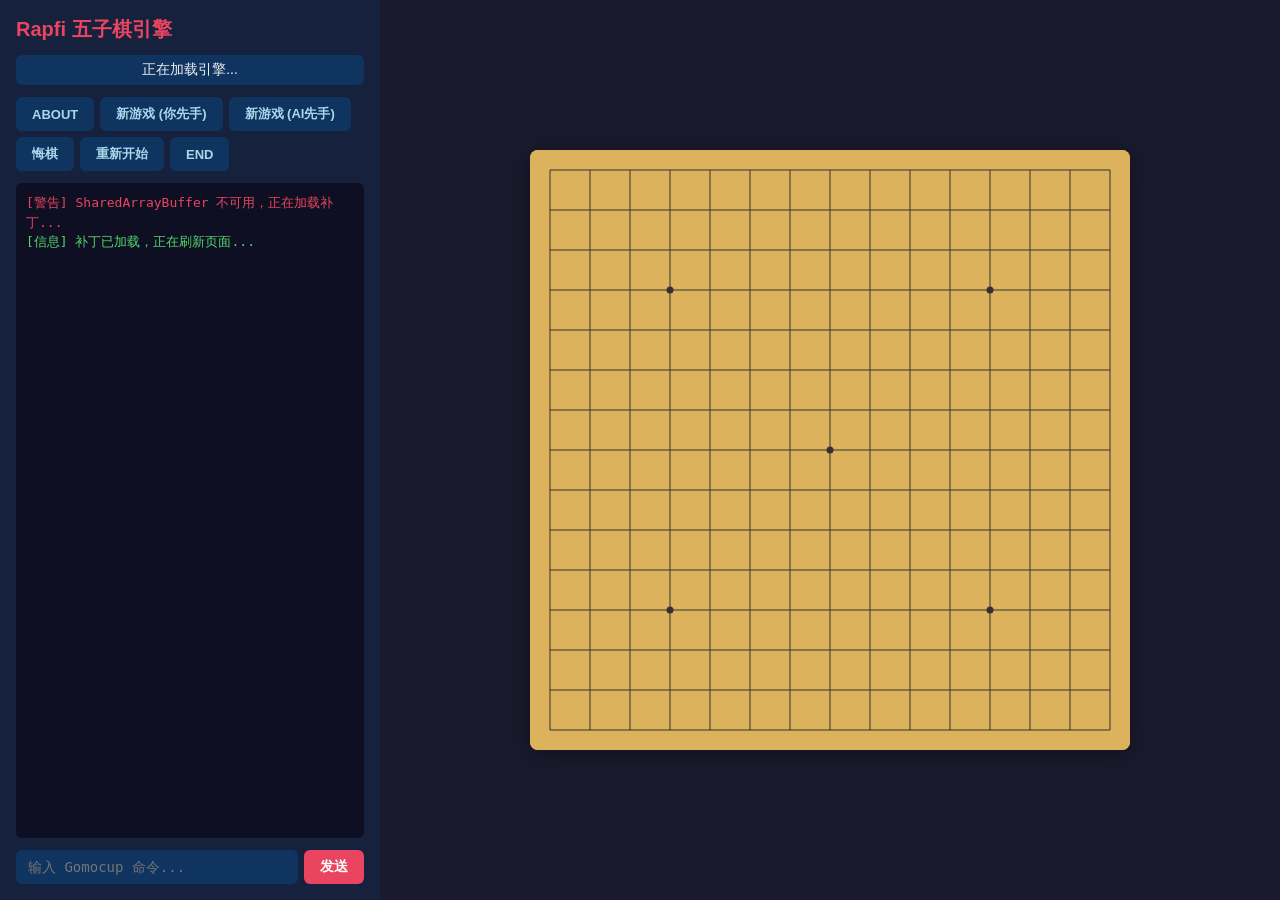
<file: wuziqi/ai/demo.html>
<!DOCTYPE html>
<html lang="zh-CN">
<head>
<meta charset="UTF-8">
<meta name="viewport" content="width=device-width, initial-scale=1.0">
<title>Rapfi 五子棋引擎</title>
<style>
  * { margin: 0; padding: 0; box-sizing: border-box; }
  body { font-family: 'Segoe UI', sans-serif; background: #1a1a2e; color: #eee; display: flex; height: 100vh; }
  #sidebar { width: 380px; display: flex; flex-direction: column; background: #16213e; padding: 16px; gap: 12px; }
  #sidebar h2 { color: #e94560; font-size: 20px; }
  #log-container { flex: 1; overflow-y: auto; background: #0f0f23; border-radius: 6px; padding: 10px; font-family: 'Consolas', monospace; font-size: 13px; line-height: 1.5; }
  #log-container .stdout { color: #a8d8ea; }
  #log-container .stderr { color: #e94560; }
  #log-container .cmd { color: #53d769; }
  #cmd-input-wrap { display: flex; gap: 6px; }
  #cmd-input { flex: 1; padding: 8px 12px; border: none; border-radius: 6px; background: #0f3460; color: #eee; font-family: 'Consolas', monospace; font-size: 14px; outline: none; }
  #cmd-input:focus { box-shadow: 0 0 0 2px #e94560; }
  button { padding: 8px 16px; border: none; border-radius: 6px; cursor: pointer; font-size: 14px; font-weight: 600; transition: .15s; }
  button:hover { filter: brightness(1.15); }
  .btn-send { background: #e94560; color: #fff; }
  .btn-action { background: #0f3460; color: #a8d8ea; font-size: 13px; }
  .btn-action:hover { background: #1a4a8a; }
  #actions { display: flex; flex-wrap: wrap; gap: 6px; }
  #board-area { flex: 1; display: flex; align-items: center; justify-content: center; }
  canvas { background: #dcb35c; border-radius: 8px; box-shadow: 0 4px 24px rgba(0,0,0,.4); }
  #status { font-size: 14px; padding: 6px 10px; border-radius: 6px; background: #0f3460; text-align: center; }
</style>
</head>
<body>

<div id="sidebar">
  <h2>Rapfi 五子棋引擎</h2>
  <div id="status">正在加载引擎...</div>
  <div id="actions">
    <button class="btn-action" onclick="quickCmd('ABOUT')">ABOUT</button>
    <button class="btn-action" onclick="startGame(false)">新游戏 (你先手)</button>
    <button class="btn-action" onclick="startGame(true)">新游戏 (AI先手)</button>
    <button class="btn-action" onclick="doTakeback()">悔棋</button>
    <button class="btn-action" onclick="quickCmd('RESTART')">重新开始</button>
    <button class="btn-action" onclick="quickCmd('END')">END</button>
  </div>
  <div id="log-container"></div>
  <div id="cmd-input-wrap">
    <input id="cmd-input" placeholder="输入 Gomocup 命令..." />
    <button class="btn-send" onclick="sendInput()">发送</button>
  </div>
</div>

<div id="board-area">
  <canvas id="board" width="640" height="640"></canvas>
</div>

<script>
// ============ State ============
const BOARD_SIZE = 15;
const CELL = 40;
const MARGIN = 20;
let stones = [];       // [{x, y, color: 'black'|'white'}, ...]
let currentTurn = 'black';
let engineReady = false;
let engineThinking = false;
let boardStarted = false;

// ============ Canvas Drawing ============
const canvas = document.getElementById('board');
const ctx = canvas.getContext('2d');
canvas.width = canvas.height = MARGIN * 2 + CELL * (BOARD_SIZE - 1);

function drawBoard() {
  const W = canvas.width;
  ctx.fillStyle = '#dcb35c';
  ctx.fillRect(0, 0, W, W);

  ctx.strokeStyle = '#333';
  ctx.lineWidth = 1;
  for (let i = 0; i < BOARD_SIZE; i++) {
    const p = MARGIN + i * CELL;
    ctx.beginPath(); ctx.moveTo(MARGIN, p); ctx.lineTo(W - MARGIN, p); ctx.stroke();
    ctx.beginPath(); ctx.moveTo(p, MARGIN); ctx.lineTo(p, W - MARGIN); ctx.stroke();
  }

  // Star points
  const stars = BOARD_SIZE === 15 ? [[3,3],[3,11],[7,7],[11,3],[11,11]] :
                BOARD_SIZE === 19 ? [[3,3],[3,9],[3,15],[9,3],[9,9],[9,15],[15,3],[15,9],[15,15]] : [[Math.floor(BOARD_SIZE/2), Math.floor(BOARD_SIZE/2)]];
  ctx.fillStyle = '#333';
  for (const [r, c] of stars) {
    ctx.beginPath();
    ctx.arc(MARGIN + c * CELL, MARGIN + r * CELL, 3.5, 0, Math.PI * 2);
    ctx.fill();
  }

  // Stones
  stones.forEach((s, idx) => {
    const cx = MARGIN + s.x * CELL;
    const cy = MARGIN + s.y * CELL;
    ctx.beginPath();
    ctx.arc(cx, cy, CELL * 0.43, 0, Math.PI * 2);
    const grad = ctx.createRadialGradient(cx - 4, cy - 4, 2, cx, cy, CELL * 0.43);
    if (s.color === 'black') {
      grad.addColorStop(0, '#555'); grad.addColorStop(1, '#000');
    } else {
      grad.addColorStop(0, '#fff'); grad.addColorStop(1, '#ccc');
    }
    ctx.fillStyle = grad;
    ctx.fill();
    ctx.strokeStyle = s.color === 'black' ? '#000' : '#999';
    ctx.lineWidth = 1;
    ctx.stroke();

    // Number label
    ctx.fillStyle = s.color === 'black' ? '#fff' : '#000';
    ctx.font = 'bold 13px sans-serif';
    ctx.textAlign = 'center';
    ctx.textBaseline = 'middle';
    ctx.fillText(idx + 1, cx, cy);
  });

  // Last move marker
  if (stones.length > 0) {
    const last = stones[stones.length - 1];
    const cx = MARGIN + last.x * CELL;
    const cy = MARGIN + last.y * CELL;
    ctx.strokeStyle = '#e94560';
    ctx.lineWidth = 2;
    ctx.beginPath();
    ctx.arc(cx, cy, CELL * 0.47, 0, Math.PI * 2);
    ctx.stroke();
  }
}

// ============ Click Handler ============
canvas.addEventListener('click', (e) => {
  if (!engineReady || engineThinking || !boardStarted) return;
  const rect = canvas.getBoundingClientRect();
  const mx = (e.clientX - rect.left) * (canvas.width / rect.width);
  const my = (e.clientY - rect.top) * (canvas.height / rect.height);
  const x = Math.round((mx - MARGIN) / CELL);
  const y = Math.round((my - MARGIN) / CELL);
  if (x < 0 || x >= BOARD_SIZE || y < 0 || y >= BOARD_SIZE) return;
  if (stones.some(s => s.x === x && s.y === y)) return;

  // Place player stone
  stones.push({ x, y, color: currentTurn });
  currentTurn = currentTurn === 'black' ? 'white' : 'black';
  drawBoard();

  // Send TURN command: x,y
  engineThinking = true;
  setStatus('引擎思考中...');
  sendCommand(`TURN ${x},${y}`);
});

// ============ Engine Communication ============
const logEl = document.getElementById('log-container');

function appendLog(text, cls) {
  const div = document.createElement('div');
  div.className = cls;
  div.textContent = text;
  logEl.appendChild(div);
  logEl.scrollTop = logEl.scrollHeight;
}

function setStatus(msg) {
  document.getElementById('status').textContent = msg;
}

function sendCommand(cmd) {
  appendLog('> ' + cmd, 'cmd');
  if (window.rapfiModule) {
    window.rapfiModule.sendCommand(cmd);
  }
}

function quickCmd(cmd) {
  sendCommand(cmd);
}

function sendInput() {
  const input = document.getElementById('cmd-input');
  const cmd = input.value.trim();
  if (!cmd) return;
  sendCommand(cmd);
  input.value = '';
}

document.getElementById('cmd-input').addEventListener('keydown', (e) => {
  if (e.key === 'Enter') sendInput();
});

function startGame(aiFirst) {
  stones = [];
  currentTurn = 'black';
  boardStarted = true;
  engineThinking = false;
  drawBoard();
  sendCommand('START 15');
  sendCommand('INFO timeout_turn 10000');
  if (aiFirst) {
    engineThinking = true;
    setStatus('Engine thinking...');
    sendCommand('BEGIN');
  } else {
    setStatus('游戏开始，点击棋盘落子。');
  }
}

function doTakeback() {
  if (stones.length >= 2) {
    stones.pop();
    stones.pop();
    drawBoard();
  } else if (stones.length === 1) {
    stones.pop();
    currentTurn = 'black';
    drawBoard();
  }
  sendCommand('TAKEBACK');
  engineThinking = false;
  setStatus('已悔棋，轮到你了。');
}

function handleEngineOutput(line) {
  appendLog(line, 'stdout');

  // Parse AI move response (format: "x,y" as a single line)
  const moveMatch = line.match(/^\s*(\d+)\s*,\s*(\d+)\s*$/);
  if (moveMatch && engineThinking) {
    const x = parseInt(moveMatch[1]);
    const y = parseInt(moveMatch[2]);
    stones.push({ x, y, color: currentTurn });
    currentTurn = currentTurn === 'black' ? 'white' : 'black';
    engineThinking = false;
    drawBoard();
    setStatus(`AI 落子 (${x}, ${y})，轮到你了！`);
    return;
  }

  if (line.startsWith('OK')) {
    setStatus('引擎就绪。');
  }
  if (line.startsWith('MESSAGE')) {
    // Just display, already logged
  }
}

// ============ Load WASM Module ============
function loadEngine() {
  // Check if SharedArrayBuffer is available
  if (typeof SharedArrayBuffer === 'undefined') {
    appendLog('[警告] SharedArrayBuffer 不可用，正在加载补丁...', 'stderr');
    // Load coi-serviceworker for SharedArrayBuffer polyfill
    const polyfillScript = document.createElement('script');
    polyfillScript.src = './coi-serviceworker.min.js';
    polyfillScript.onload = () => {
      appendLog('[信息] 补丁已加载，正在刷新页面...', 'cmd');
      // The polyfill requires a page reload
      setTimeout(() => window.location.reload(), 500);
    };
    polyfillScript.onerror = () => {
      appendLog('[错误] 加载补丁失败，请使用支持 COOP/COEP 头部的 HTTP 服务器。', 'stderr');
      setStatus('加载补丁失败，请查看控制台详情。');
    };
    document.head.appendChild(polyfillScript);
    return;
  }

  const script = document.createElement('script');
  script.src = 'rapfi-multi-simd128.js';
  script.onload = () => {
    Rapfi({
      onReceiveStdout: (line) => handleEngineOutput(line),
      onReceiveStderr: (line) => appendLog('[错误] ' + line, 'stderr'),
      onExit: (code) => {
        appendLog(`[引擎退出，代码 ${code}]`, 'stderr');
        engineReady = false;
        setStatus('引擎已退出。');
      },
    }).then((module) => {
      window.rapfiModule = module;
      engineReady = true;
      setStatus('引擎加载完成！点击"新游戏"开始。');
      appendLog('[引擎已初始化]', 'cmd');
    }).catch((err) => {
      appendLog('[加载引擎失败: ' + err + ']', 'stderr');
      setStatus('加载引擎失败。');
    });
  };
  script.onerror = () => {
    appendLog('[错误] 加载 rapfi-multi-simd128.js 失败', 'stderr');
    setStatus('加载引擎脚本失败。');
  };
  document.body.appendChild(script);
}

// ============ Init ============
drawBoard();
loadEngine();
</script>
</body>
</html>
</file>
